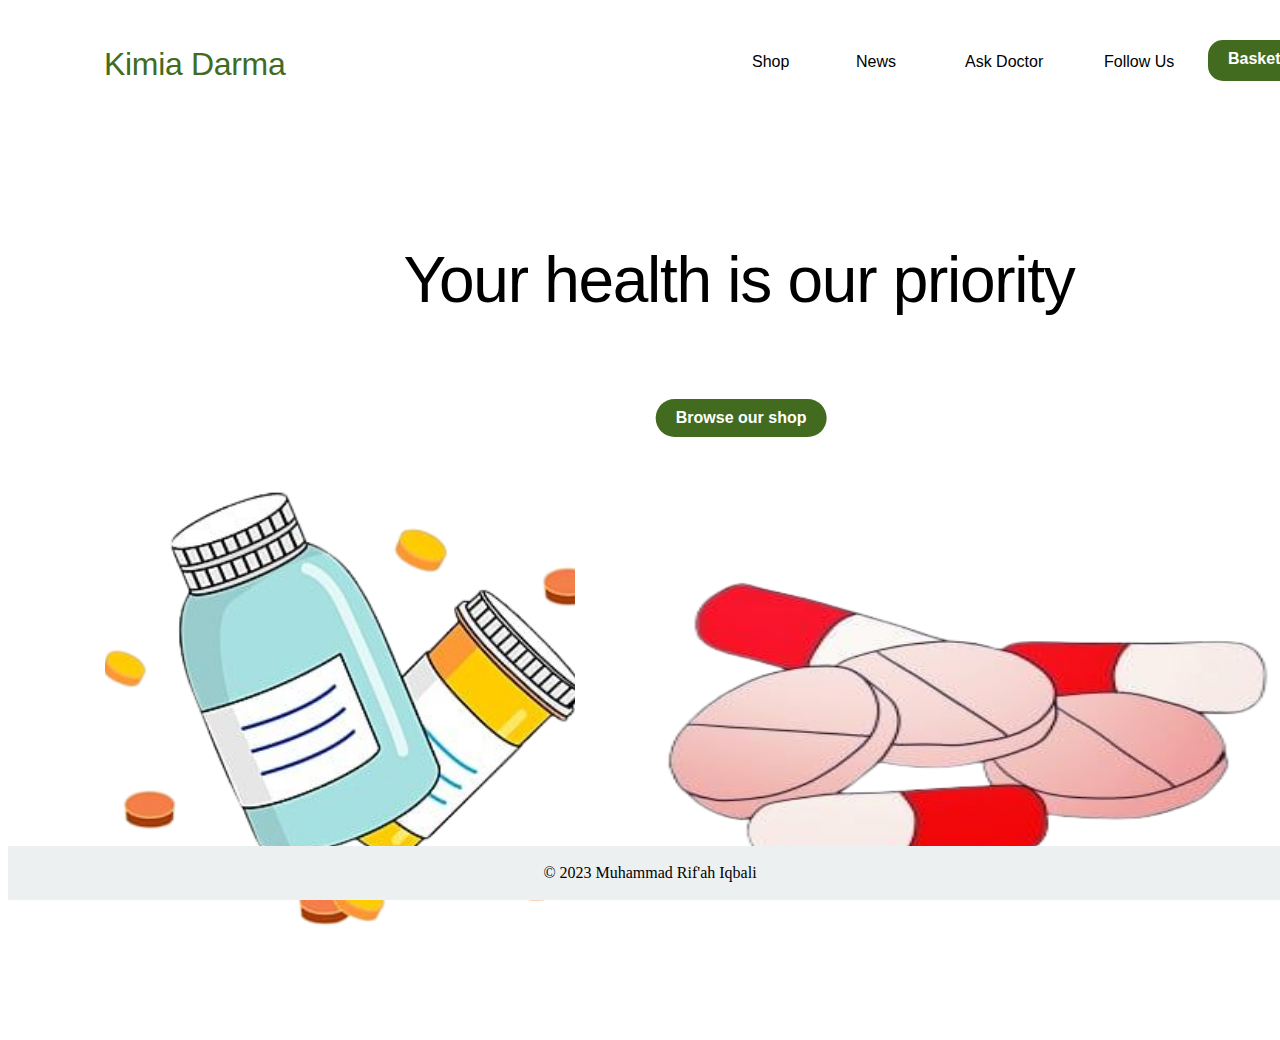
<file: index.html>
<!DOCTYPE html>
<html lang="en">
<head>
  <meta charset="UTF-8">
  <title>Dashboard</title>
  <link rel="stylesheet" href="uts.css">
</head>
<body>
  <div class="dashboard">
    <div class="div">
      <header class="header">
        <a href="index.html" class="text-wrapper">Kimia Darma</a>
        <a href="shop.html" class="text-wrapper-2">Shop</a>
        <a href="News.html" class="text-wrapper-3">News</a>
        <a href="Ask Doctor.html" class="ask-doctor">Ask Doctor</a>
        <a href="Follow Us.html" class="text-wrapper-4">Follow Us</a>
        <a href="Basket.html" class="text-wrapper-5">Basket</a>
      </header>
      <main>
        <div class="container">
          <div class="text">
            <p class="p">Your health is our priority</p>
          <a href="shop.html" class="browse-link">Browse our shop</a>
            <img class="gambar-1" src="Clipart_Botol_Obat_Biru_Dan_Kuning__Biru__Kuning__Botol_Obat_PNG_dan_Vektor_dengan_Background_Transparan_untuk_Unduh_Gratis-removebg-preview.png" alt="Gambar botol obat">
            <img class="gambar-2" src="Ilustrasi_Perawatan_Obat_Kartun__Obat_Terapi__Ilustrasi_Kartun__Ilustrasi_Narkoba_PNG_Transparan_Clipart_dan_File_PSD_untuk_Unduh_Gratis-removebg-preview.png" alt="Gambar botol obat">
        </div>
      </main>
    </div>
  </div>
  <footer>
    <p>&copy; 2023 Muhammad Rif'ah Iqbali</p>
</footer>
 
</body>
</html>
</file>
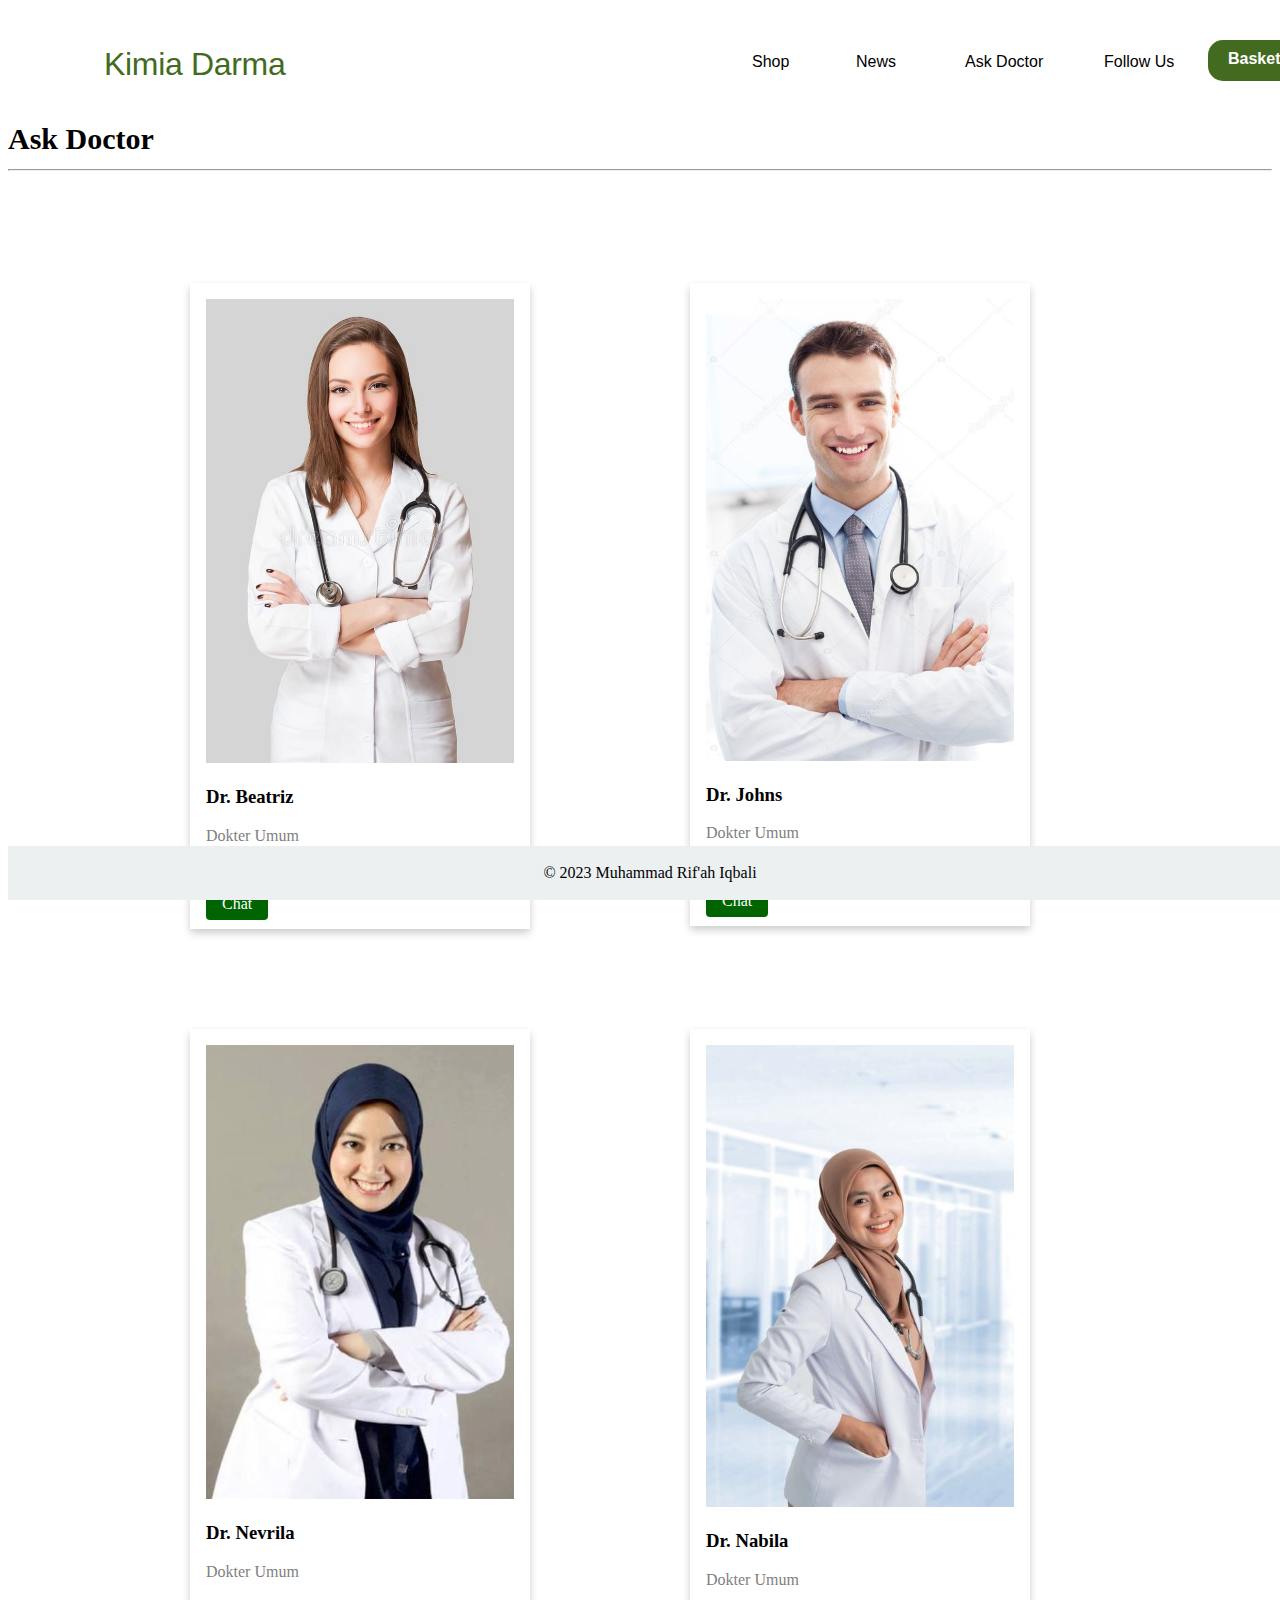
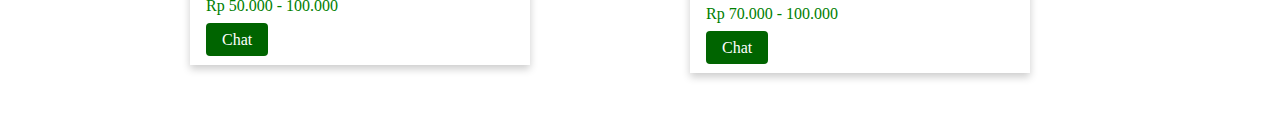
<file: Ask Doctor.html>
<!DOCTYPE html>
<html lang="en">
<head>
  <meta charset="UTF-8">
  <title>Ask Doctor</title>
  <link rel="stylesheet" href="uts.css">
  <link rel="stylesheet" href="ask-doctor.css">
</head>
<body>
  <div class="dashboard">
    <div class="div">
      <header class="header">
        <a href="index.html" class="text-wrapper">Kimia Darma</a>
        <a href="shop.html" class="text-wrapper-2">Shop</a>
        <a href="News.html" class="text-wrapper-3">News</a>
        <a href="Ask Doctor.html" class="ask-doctor">Ask Doctor</a>
        <a href="Follow Us.html" class="text-wrapper-4">Follow Us</a>
        <a href="Basket.html" class="text-wrapper-5">Basket</a>
      </header>
      <main>
        <br><br><br><br><br><br>
        <h1>Ask Doctor</h1>
        <hr>
        <br><br><br>
        <div class="image-row">
          <div class="container">
            <div class="card">    
              <div class="card-body">
                <img src="a03ca787-f4f4-45d8-b302-af7225d869b5.jpeg" alt="Dokter Umum">
                <h3>Dr. Beatriz</h3>
                <p style="color: gray;">Dokter Umum</p>
                <p style="color: green;">Rp 50.000</p>
                <a href="https://wa.me/" class="btn btn-primary" target="_blank">Chat</a> 
              </div>
            </div>
          </div>
          
          <div class="container">
            <div class="card">    
              <div class="card-body">
                <img src="d698e40a01d77ed5e3394851338a4c5c.jpg" alt="Dokter Umum">
                <h3>Dr. Johns</h3>
                <p style="color: gray;">Dokter Umum</p>
                <p style="color: green;">Rp 50.000 - 60.000</p>
                <a href="https://wa.me/" class="btn btn-primary" target="_blank">Chat</a> 
              </div>
            </div>
          </div>
        </div>
        <div class="image-row">
          <div class="container">
            <div class="card">    
              <div class="card-body">
                <img src="ffe1f7d3f223bd6505ed4091180712be.jpg" alt="Dokter Umum">
                <h3>Dr. Nevrila</h3>
                <p style="color: gray;">Dokter Umum</p>
                <p style="color: green;">Rp 50.000 - 100.000</p>
                <a href="https://wa.me/" class="btn btn-primary" target="_blank">Chat</a> 
              </div>
            </div>
          </div>
          
          <div class="container">
            <div class="card">    
              <div class="card-body">
                <img src="2356a9f5370e67942a6c79a927fd30ad.jpg" alt="Dokter Umum">
                <h3>Dr. Nabila</h3>
                <p style="color: gray;">Dokter Umum</p>
                <p style="color: green;">Rp 70.000 - 100.000</p>
                <a href="https://wa.me/" class="btn btn-primary" target="_blank">Chat</a> 
              </div>
            </div>
          </div>
        </div>
      </main>
      <footer>
        <p>&copy; 2023 Muhammad Rif'ah Iqbali</p>
      </footer>
  </body>
  </html>
</file>
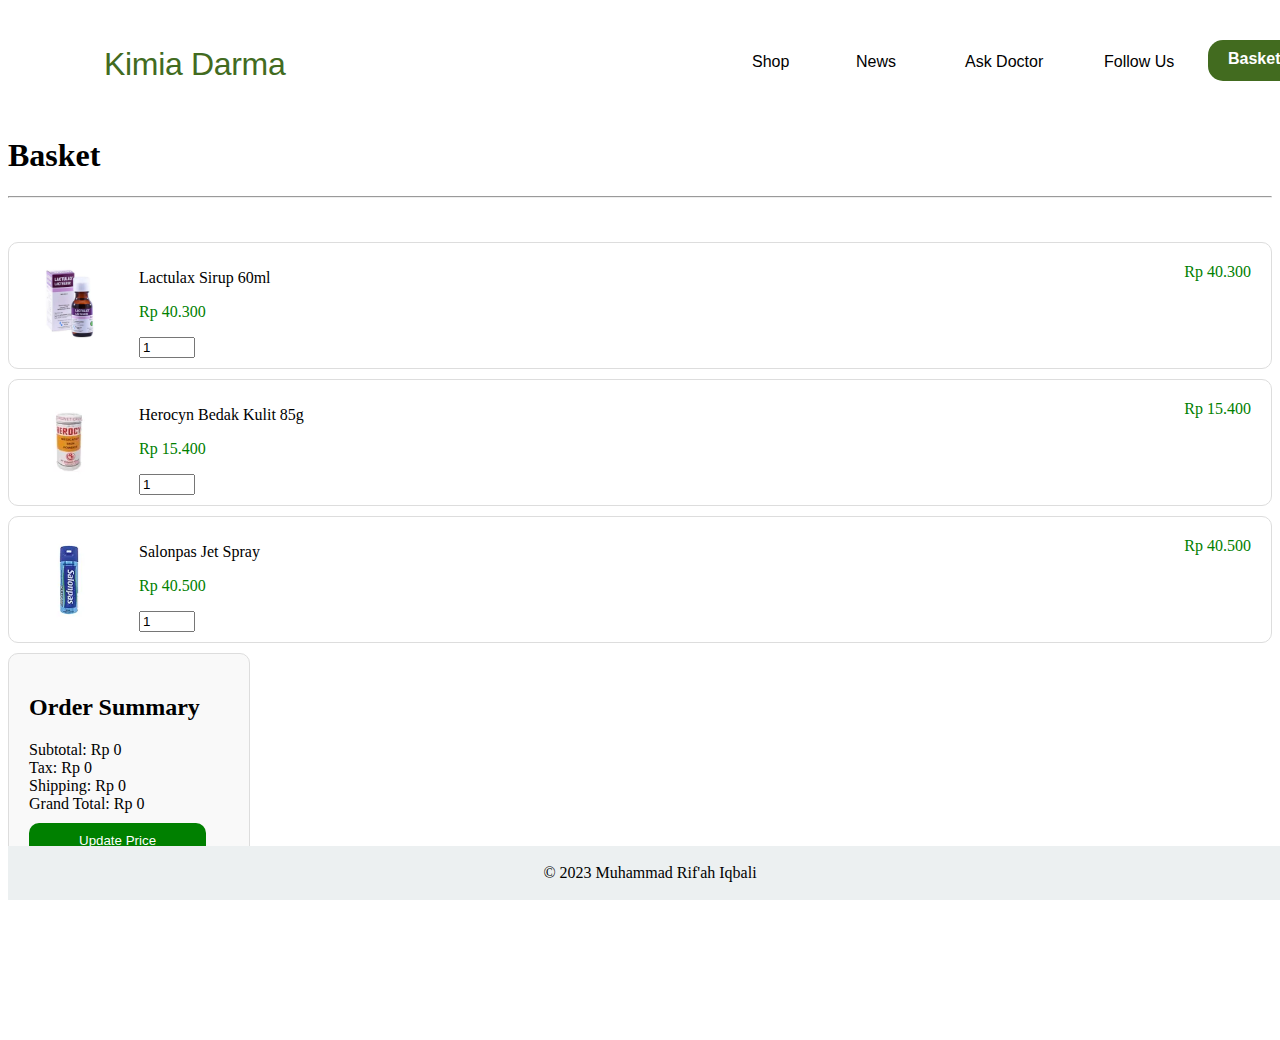
<file: Basket.html>
<!DOCTYPE html>
<html lang="en">
<head>
  <meta charset="UTF-8">
  <title> Basket</title>
  <link rel="stylesheet" href="uts.css">
  <link rel="stylesheet" href="Basket.css">
</head>
<body>
  <div class="dashboard">
      <div class="div">
        <header class="header">
          <a href="index.html" class="text-wrapper">Kimia Darma</a>
          <a href="shop.html" class="text-wrapper-2">Shop</a>
          <a href="News.html" class="text-wrapper-3">News</a>
          <a href="Ask Doctor.html" class="ask-doctor">Ask Doctor</a>
          <a href="Follow Us.html" class="text-wrapper-4">Follow Us</a>
          <a href="Basket.html" class="text-wrapper-5">Basket</a>
        </header>
  <main>
    <br><br><br><br><br><br>
    <h1>Basket</h1>
    <hr>
    <br><br>

    <div class="container" id="product1">
      <div class="product">
        <img src="247631_17-5-2022_17-19-12-1665791278.webp" alt=" Lactulax">
        <div class="product-info">
          <p class="name">Lactulax Sirup 60ml</p>
          <p class="price">Rp 40.300</p>
          <input type="number" value="1" min="1" max="10" class="quantity">
          <span class="total">Rp 40.300</span>
        </div>
      </div>
    </div>

    <div class="container" id="product2">
      <div class="product">
        <img src="9542-1665780048.webp" alt="Herocyn">
        <div class="product-info">
          <p class="name">Herocyn Bedak Kulit 85g</p>
          <p class="price">Rp 15.400</p>
          <input type="number" value="1" min="1" max="10" class="quantity">
          <span class="total">Rp 15.400</span>
        </div>
      </div>
    </div>

    <div class="container" id="product3">
      <div class="product">
        <img src="530710_8-6-2021_15-23-56-1665838411.webp" alt="Salonpas">
        <div class="product-info">
          <p class="name"> Salonpas Jet Spray</p>
          <p class="price">Rp 40.500</p>
          <input type="number" value="1" min="1" max="10" class="quantity">
          <span class="total">Rp 40.500</span>
        </div>
      </div>
    </div>
    <div class="order-summary-container">
      <div class="order-summary">
        <h2>Order Summary</h2>
        <div id="subtotal">Subtotal: Rp 0</div>
        <div id="tax">Tax: Rp 0</div>
        <div id="shipping">Shipping: Rp 0</div>
        <div id="grandTotal">Grand Total: Rp 0</div>
      </div>
      <button class="update-button">Update Price</button>
    </div>
  </main>
  <footer>
    <p>&copy; 2023 Muhammad Rif'ah Iqbali</p>
  </footer>

  <script>
    function extractNumericValue(priceString) {
      return parseFloat(priceString.replace('Rp ', '').replace(/\./g, '').replace(',', '.'));
    }

    function formatPrice(price) {
      const formattedPrice = price.toLocaleString('id-ID', { style: 'currency', currency: 'IDR' });
      return formattedPrice.replace(/\,00$/, '');
    }

    window.onload = function () {
      const updateButton = document.querySelector('.update-button');
      const subtotalElement = document.getElementById('subtotal');
      const taxElement = document.getElementById('tax');
      const shippingElement = document.getElementById('shipping');
      const grandTotalElement = document.getElementById('grandTotal');

      function updateSubtotalOnPage(subtotal) {
        subtotalElement.textContent = `Subtotal: ${formatPrice(subtotal)}`;
      }

      function updateTotals() {
        const containers = document.querySelectorAll('.container');
        let subtotal = 0;
        let grandTotal = 0;
        let tax = 0;

        containers.forEach(function (container) {
          const quantityInput = container.querySelector('.quantity');
          const priceElement = container.querySelector('.price');
          const totalElement = container.querySelector('.total');

          const quantity = parseInt(quantityInput.value);
          const price = extractNumericValue(priceElement.textContent);
          const newTotal = quantity * price;
          totalElement.textContent = formatPrice(newTotal);

          grandTotal += newTotal;
        });

        tax = grandTotal * 0.1;
        subtotal = grandTotal;
        updateSubtotalOnPage(subtotal);
        taxElement.textContent = `Tax: ${formatPrice(tax)}`;

        // Set shipping cost to Rp 10,000 after updating totals
        const shippingCost = 10000;
        shippingElement.textContent = `Shipping: ${formatPrice(shippingCost)}`;

        grandTotalElement.textContent = `Grand Total: ${formatPrice(grandTotal + tax + shippingCost)}`;
      }

      updateButton.addEventListener('click', updateTotals);

      // Set nilai subtotal menjadi 0 saat halaman dimuat ulang
      updateSubtotalOnPage(0);
      taxElement.textContent = `Tax: Rp 0`;
      shippingElement.textContent = `Shipping: Rp 0`;
      grandTotalElement.textContent = `Grand Total: Rp 0`;
    }
  </script>
</body>
</html>
</file>
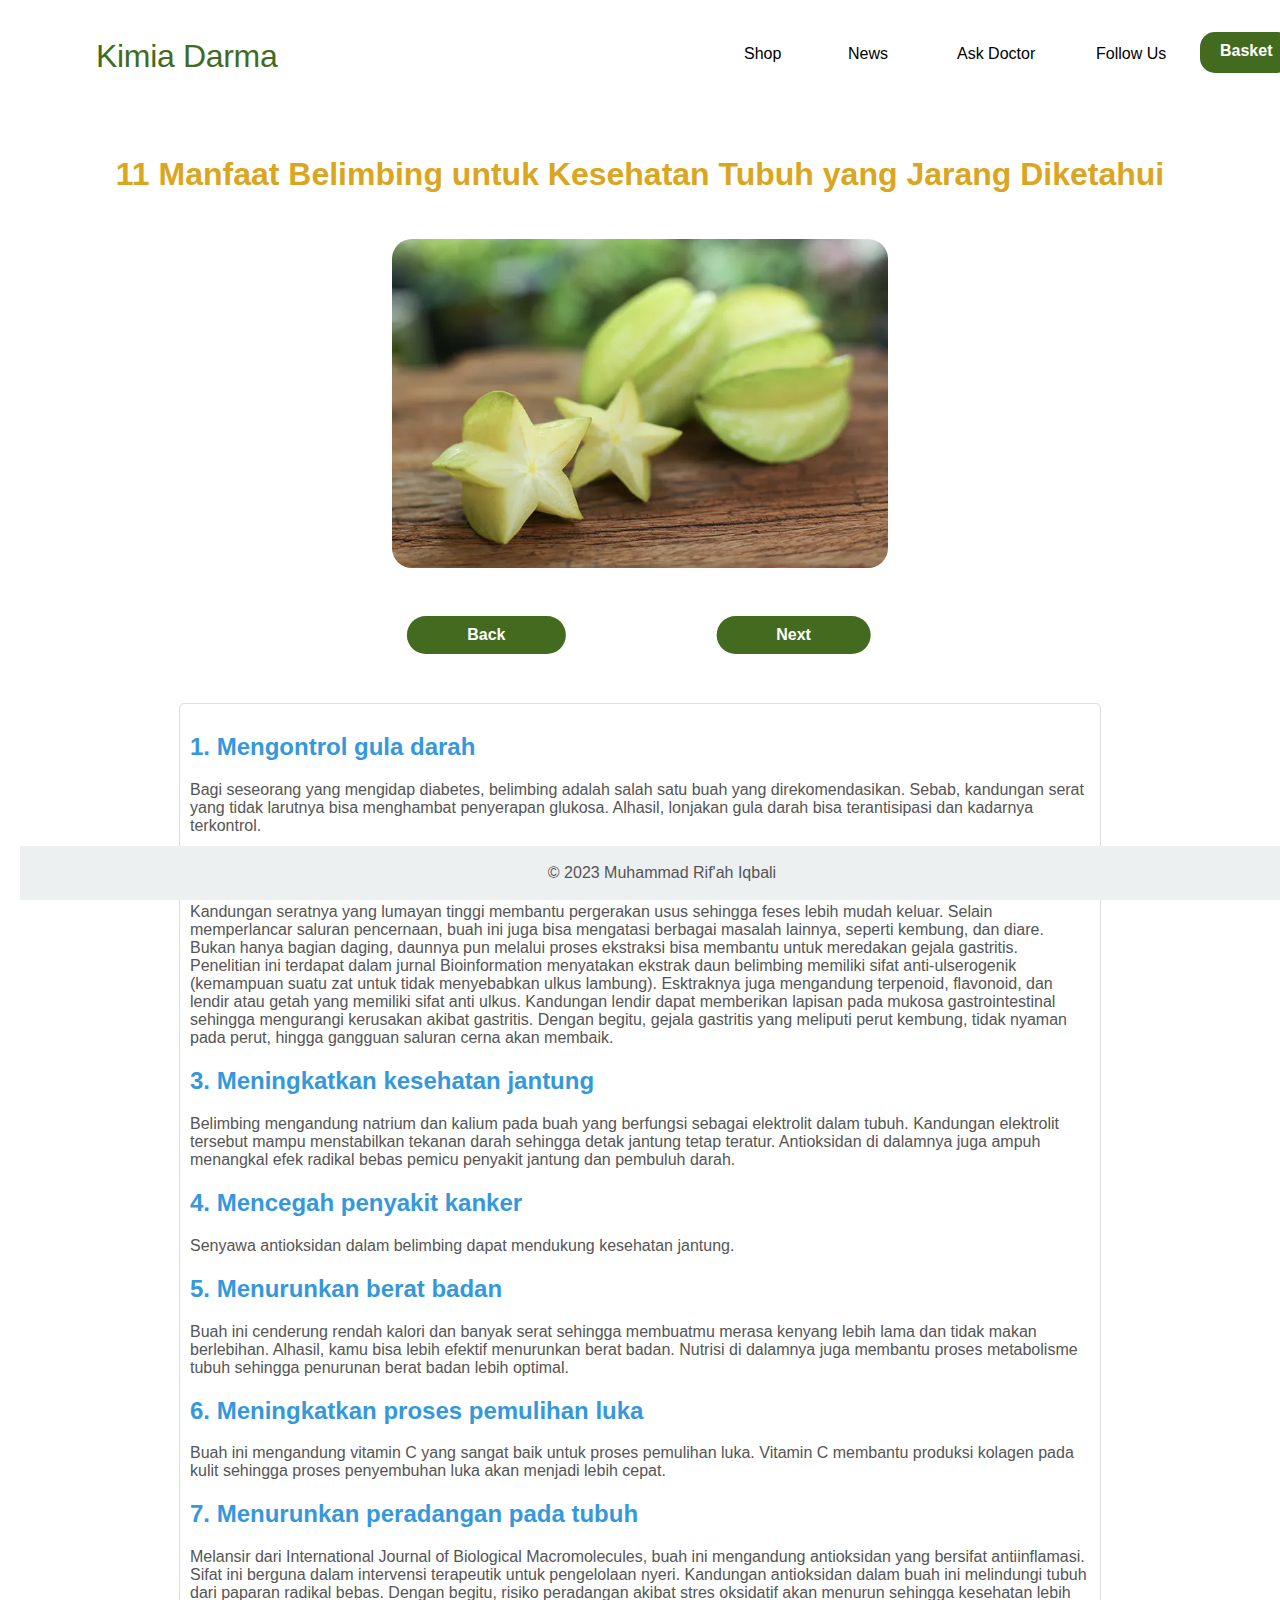
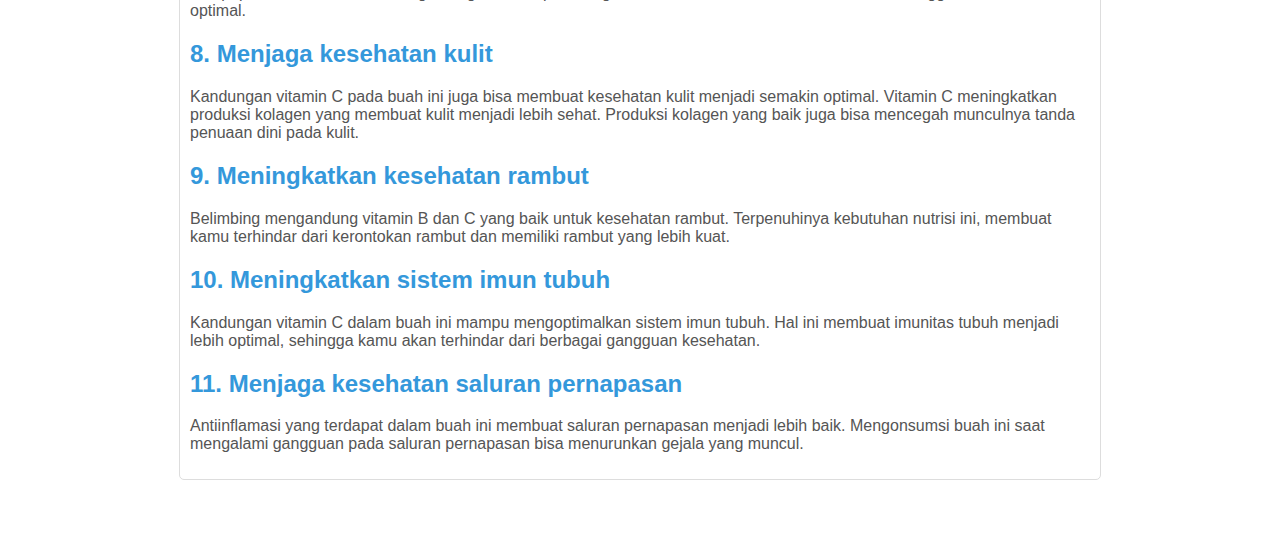
<file: belimbing.html>
<!DOCTYPE html>
<html lang="en">

<head>
    <meta charset="UTF-8">
    <title>belimbing</title>
    <link rel="stylesheet" href="uts.css">
    <link rel="stylesheet" href="belimbing.css">
</head>

<body>
    <div class="dashboard">
        <div class="div">
          <header class="header">
            <a href="index.html" class="text-wrapper">Kimia Darma</a> 
            <a href="shop.html" class="text-wrapper-2">Shop</a>
            <a href="News.html" class="text-wrapper-3">News</a>
            <a href="Ask Doctor.html" class="ask-doctor">Ask Doctor</a>
            <a href="Follow Us.html" class="text-wrapper-4">Follow Us</a>
            <a href="Basket.html" class="text-wrapper-5">Basket</a>
          </header>
    <main>
        <br><br><br><br><br><br><br>
        <h1>11 Manfaat Belimbing untuk Kesehatan Tubuh yang Jarang Diketahui</h1><br><br>
        <img src="Catat-11-Manfaat-Belimbing-untuk-Kesehatan-Tubuh-yang-Jarang-Diketahui.jpg.webp" alt="belimbing">
        <a href="News.html" class="belimbing-back">Back</a>
        <a href="telur.html" class="belimbing-next">Next</a>
    <main>
        <section class="benefits">
            <article>
                <h2>1. Mengontrol gula darah</h2>
                <p>Bagi seseorang yang mengidap diabetes, belimbing adalah salah satu buah yang direkomendasikan. Sebab,
                    kandungan serat yang tidak larutnya bisa menghambat penyerapan glukosa. Alhasil, lonjakan gula darah
                    bisa terantisipasi dan kadarnya terkontrol.</p>
            
                <h2>2. Melancarkan pencernaan</h2>
                <p>Kandungan seratnya yang lumayan tinggi membantu pergerakan usus sehingga feses lebih mudah keluar.
                    Selain memperlancar saluran pencernaan, buah ini juga bisa mengatasi berbagai masalah lainnya,
                    seperti kembung, dan diare.

                    Bukan hanya bagian daging, daunnya pun melalui proses ekstraksi bisa membantu untuk meredakan gejala
                    gastritis. Penelitian ini terdapat dalam jurnal Bioinformation menyatakan ekstrak daun belimbing
                    memiliki sifat anti-ulserogenik (kemampuan suatu zat untuk tidak menyebabkan ulkus lambung).

                    Esktraknya juga mengandung terpenoid, flavonoid, dan lendir atau getah yang memiliki sifat anti
                    ulkus.

                    Kandungan lendir dapat memberikan lapisan pada mukosa gastrointestinal sehingga mengurangi kerusakan
                    akibat gastritis. Dengan begitu, gejala gastritis yang meliputi perut kembung, tidak nyaman pada
                    perut, hingga gangguan saluran cerna akan membaik. </p>
            
                <h2>3. Meningkatkan kesehatan jantung</h2>
                <p>Belimbing mengandung natrium dan kalium pada buah yang berfungsi sebagai elektrolit dalam tubuh.
                    Kandungan elektrolit tersebut mampu menstabilkan tekanan darah sehingga detak jantung tetap teratur.

                    Antioksidan di dalamnya juga ampuh menangkal efek radikal bebas pemicu penyakit jantung dan pembuluh
                    darah.</p>
            
                <h2>4. Mencegah penyakit kanker</h2>
                <p>Senyawa antioksidan dalam belimbing dapat mendukung kesehatan jantung.</p>
         
                <h2>5. Menurunkan berat badan</h2>
                <p>Buah ini cenderung rendah kalori dan banyak serat sehingga membuatmu merasa kenyang lebih lama dan
                    tidak makan berlebihan. Alhasil, kamu bisa lebih efektif menurunkan berat badan.

                    Nutrisi di dalamnya juga membantu proses metabolisme tubuh sehingga penurunan berat badan lebih
                    optimal.</p>
         
                <h2>6. Meningkatkan proses pemulihan luka</h2>
                <p>Buah ini mengandung vitamin C yang sangat baik untuk proses pemulihan luka. Vitamin C membantu
                    produksi kolagen pada kulit sehingga proses penyembuhan luka akan menjadi lebih cepat.</p>
         
                <h2>7. Menurunkan peradangan pada tubuh</h2>
                <p>Melansir dari International Journal of Biological Macromolecules, buah ini mengandung antioksidan
                    yang bersifat antiinflamasi. Sifat ini berguna dalam intervensi terapeutik untuk pengelolaan nyeri.

                    Kandungan antioksidan dalam buah ini melindungi tubuh dari paparan radikal bebas. Dengan begitu,
                    risiko peradangan akibat stres oksidatif akan menurun sehingga kesehatan lebih optimal.</p>
         
                <h2>8. Menjaga kesehatan kulit</h2>
                <p>Kandungan vitamin C pada buah ini juga bisa membuat kesehatan kulit menjadi semakin optimal. Vitamin
                    C meningkatkan produksi kolagen yang membuat kulit menjadi lebih sehat.

                    Produksi kolagen yang baik juga bisa mencegah munculnya tanda penuaan dini pada kulit.</p>
           
                <h2>9. Meningkatkan kesehatan rambut</h2>
                <p>Belimbing mengandung vitamin B dan C yang baik untuk kesehatan rambut. Terpenuhinya kebutuhan nutrisi
                    ini, membuat kamu terhindar dari kerontokan rambut dan memiliki rambut yang lebih kuat.</p>
           
                <h2>10. Meningkatkan sistem imun tubuh</h2>
                <p>Kandungan vitamin C dalam buah ini mampu mengoptimalkan sistem imun tubuh. Hal ini membuat imunitas
                    tubuh menjadi lebih optimal, sehingga kamu akan terhindar dari berbagai gangguan kesehatan.</p>

                <h2>11. Menjaga kesehatan saluran pernapasan</h2>
                <p>Antiinflamasi yang terdapat dalam buah ini membuat saluran pernapasan menjadi lebih baik. Mengonsumsi
                    buah ini saat mengalami gangguan pada saluran pernapasan bisa menurunkan gejala yang muncul.</p>
            </article>
        </section>
    </main>

    <footer>
        <p>&copy; 2023 Muhammad Rif'ah Iqbali</p>
    </footer>
</body>

</html>
</file>
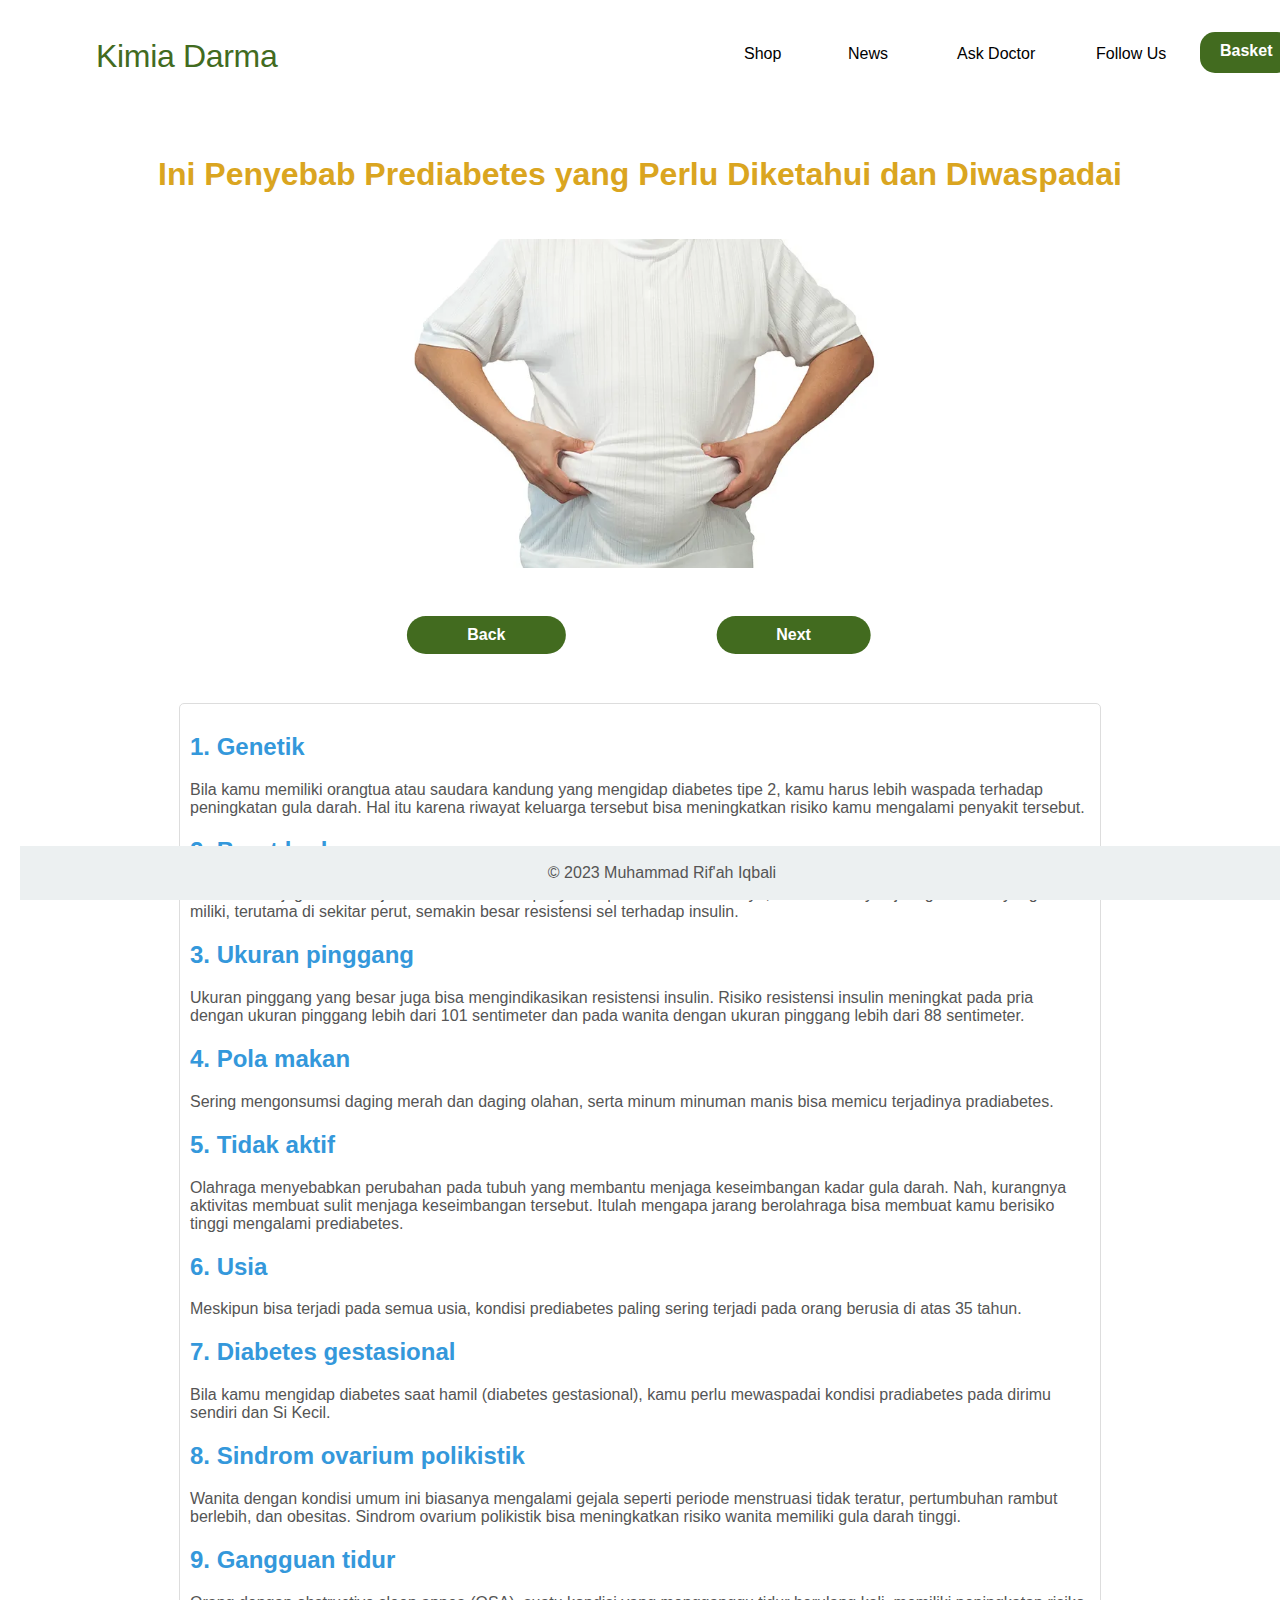
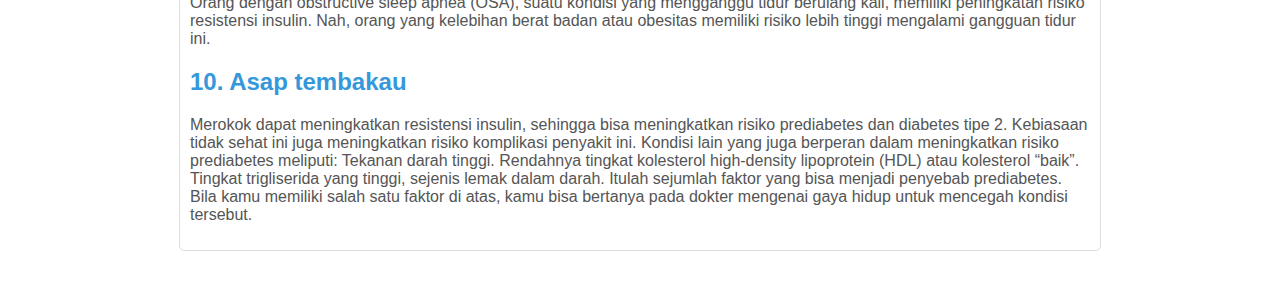
<file: diabetes.html>
<!DOCTYPE html>
<html lang="en">

<head>
    <meta charset="UTF-8">
    <title>diabetes</title>
    <link rel="stylesheet" href="uts.css">
    <link rel="stylesheet" href="belimbing.css">
</head>

<body>
    <div class="dashboard">
        <div class="div">
            <header class="header">
                <a href="index.html" class="text-wrapper">Kimia Darma</a>
                <a href="shop.html" class="text-wrapper-2">Shop</a>
                <a href="News.html" class="text-wrapper-3">News</a>
                <a href="Ask Doctor.html" class="ask-doctor">Ask Doctor</a>
                <a href="Follow Us.html" class="text-wrapper-4">Follow Us</a>
                <a href="Basket.html" class="text-wrapper-5">Basket</a>
            </header>
            <main>
                <br><br><br><br><br><br><br>
                <h1>Ini Penyebab Prediabetes yang Perlu Diketahui dan Diwaspadai</h1><br><br>
                <img src="ini-penyebab-prediabetes-yang-perlu-diketahui-dan-diwaspadai.jpg.webp" alt="diabetes">
                <a href="telur.html" class="belimbing-back">Back</a>
                <a href="Ask Doctor.html" class="belimbing-next">Next</a>
                <main>
                    <section class="benefits">
                        <article>
                            <h2>1. Genetik</h2>
                            <p>Bila kamu memiliki orangtua atau saudara kandung yang mengidap diabetes tipe 2, kamu
                                harus lebih waspada terhadap peningkatan gula darah.

                                Hal itu karena riwayat keluarga tersebut bisa meningkatkan risiko kamu mengalami
                                penyakit tersebut.</p>

                            <h2>2. Berat badan</h2>
                            <p>Berat badan juga bisa menjadi salah satu faktor penyebab prediabetes. Pasalnya, semakin
                                banyak jaringan lemak yang kamu miliki, terutama di sekitar perut, semakin besar
                                resistensi sel terhadap insulin.</p>
                            <h2>3. Ukuran pinggang</h2>
                            <p>Ukuran pinggang yang besar juga bisa mengindikasikan resistensi insulin.

                                Risiko resistensi insulin meningkat pada pria dengan ukuran pinggang lebih dari 101
                                sentimeter dan pada wanita dengan ukuran pinggang lebih dari 88 sentimeter.</p>
                            <h2>4. Pola makan </h2>
                            <p>Sering mengonsumsi daging merah dan daging olahan, serta minum minuman manis bisa memicu
                                terjadinya pradiabetes.</p>
                            <h2>5. Tidak aktif </h2>
                            <p>Olahraga menyebabkan perubahan pada tubuh yang membantu menjaga keseimbangan kadar gula
                                darah.

                                Nah, kurangnya aktivitas membuat sulit menjaga keseimbangan tersebut. Itulah mengapa
                                jarang berolahraga bisa membuat kamu berisiko tinggi mengalami prediabetes.</p>
                            <h2>6. Usia</h2>
                            <p>Meskipun bisa terjadi pada semua usia, kondisi prediabetes paling sering terjadi pada
                                orang berusia di atas 35 tahun.</p>
                            <h2>7. Diabetes gestasional </h2>
                            <p>Bila kamu mengidap diabetes saat hamil (diabetes gestasional), kamu perlu mewaspadai
                                kondisi pradiabetes pada dirimu sendiri dan Si Kecil. </p>
                            <h2>8. Sindrom ovarium polikistik</h2>
                            <p>Wanita dengan kondisi umum ini biasanya mengalami gejala seperti periode menstruasi tidak
                                teratur, pertumbuhan rambut berlebih, dan obesitas.

                                Sindrom ovarium polikistik bisa meningkatkan risiko wanita memiliki gula darah tinggi.
                            </p>
                            <h2>9. Gangguan tidur</h2>
                            <p>Orang dengan obstructive sleep apnea (OSA), suatu kondisi yang mengganggu tidur berulang
                                kali, memiliki peningkatan risiko resistensi insulin.

                                Nah, orang yang kelebihan berat badan atau obesitas memiliki risiko lebih tinggi
                                mengalami gangguan tidur ini.</p>

                            <h2>10. Asap tembakau </h2>
                            <p>Merokok dapat meningkatkan resistensi insulin, sehingga bisa meningkatkan risiko
                                prediabetes dan diabetes tipe 2.

                                Kebiasaan tidak sehat ini juga meningkatkan risiko komplikasi penyakit ini.

                                Kondisi lain yang juga berperan dalam meningkatkan risiko prediabetes meliputi:

                                Tekanan darah tinggi.
                                Rendahnya tingkat kolesterol high-density lipoprotein (HDL) atau kolesterol “baik”.
                                Tingkat trigliserida yang tinggi, sejenis lemak dalam darah.
                                Itulah sejumlah faktor yang bisa menjadi penyebab prediabetes. Bila kamu memiliki salah
                                satu faktor di atas, kamu bisa bertanya pada dokter mengenai gaya hidup untuk mencegah
                                kondisi tersebut.</p>
                        </article>
                    </section>
                </main>

                <footer>
                    <p>&copy; 2023 Muhammad Rif'ah Iqbali</p>
                </footer>
</body>

</html>
</file>
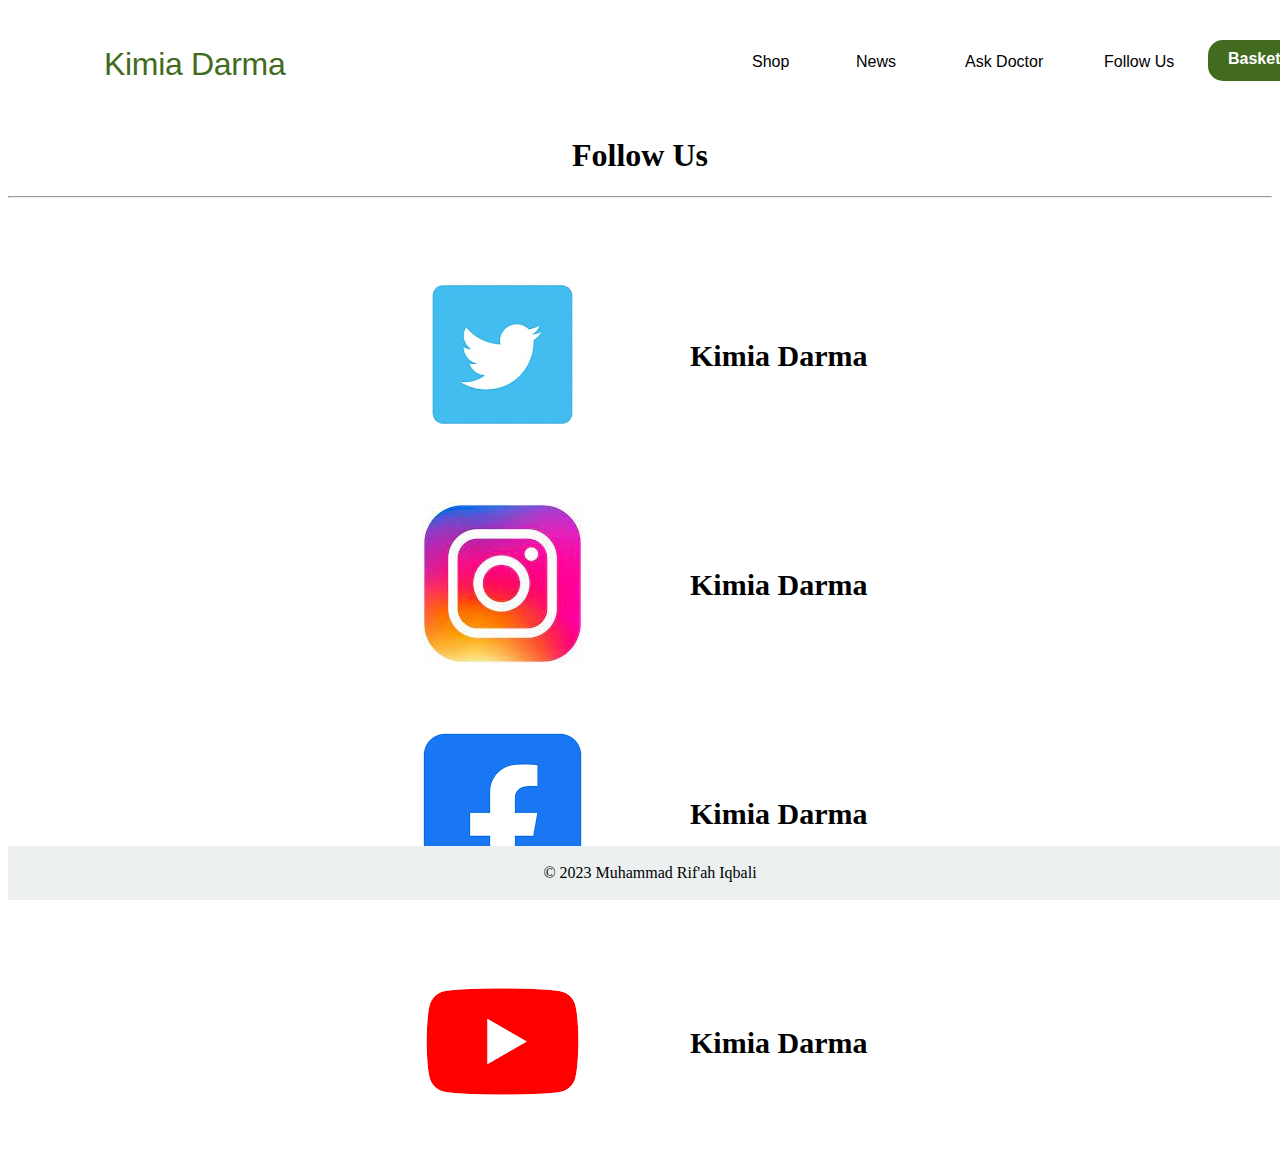
<file: Follow Us.html>
<!DOCTYPE html>
<html lang="en">

<head>
  <meta charset="UTF-8">
  <title> Follow Us</title>
  <link rel="stylesheet" href="uts.css">
  <link rel="stylesheet" href="Follow Us.css">
</head>

<body>
  <div class="dashboard">
    <div class="div">
      <header class="header">
        <a href="index.html" class="text-wrapper">Kimia Darma</a>
        <a href="shop.html" class="text-wrapper-2">Shop</a>
        <a href="News.html" class="text-wrapper-3">News</a>
        <a href="Ask Doctor.html" class="ask-doctor">Ask Doctor</a>
        <a href="Follow Us.html" class="text-wrapper-4">Follow Us</a>
        <a href="Basket.html" class="text-wrapper-5">Basket</a>
      </header>
      <main>
        <br><br><br><br><br><br>
        <h1>Follow Us</h1>
        <hr>
        <br><br>

        <div class="image-container">
          <a href="https://twitter.com/?lang=id" class="image">
            <img src="twitter.png" alt="twitter" />
          </a>
          <div class="text-container">
            <a href="https://twitter.com/?lang=id">
              <h2 style="color: black;">Kimia Darma</h2>
            </a>
          </div>
        </div>
        <div class="image-container">
          <a href="https://www.instagram.com/" class="image">
            <img src="download.jpeg" alt="instagram" />
          </a>
          <div class="text-container">
            <a href="https://www.instagram.com/">
              <h2 style="color: black;">Kimia Darma</h2>
            </a>
          </div>
        </div>
        
        <div class="image-container">
          <a href="https://www.facebook.com/?locale=id_ID" class="image">
            <img src="download (3).png" alt="facebook" />
          </a>
          <div class="text-container">
            <a href="https://www.facebook.com/?locale=id_ID">
              <h2 style="color: black;">Kimia Darma</h2>
            </a>
          </div>
        </div>
        <div class="image-container">
          <a href="https://www.youtube.com/?gl=ID&hl=id" class="image">
            <img src="download (4).png" alt="youtube" />
          </a>
          <div class="text-container">
            <a href="https://www.youtube.com/?gl=ID&hl=id">
              <h2 style="color: black;">Kimia Darma</h2>
            </a>
          </div>
        </div>

      </main>
      <footer>
        <p>&copy; 2023 Muhammad Rif'ah Iqbali</p>
      </footer>
   
</body>

</html>
</file>
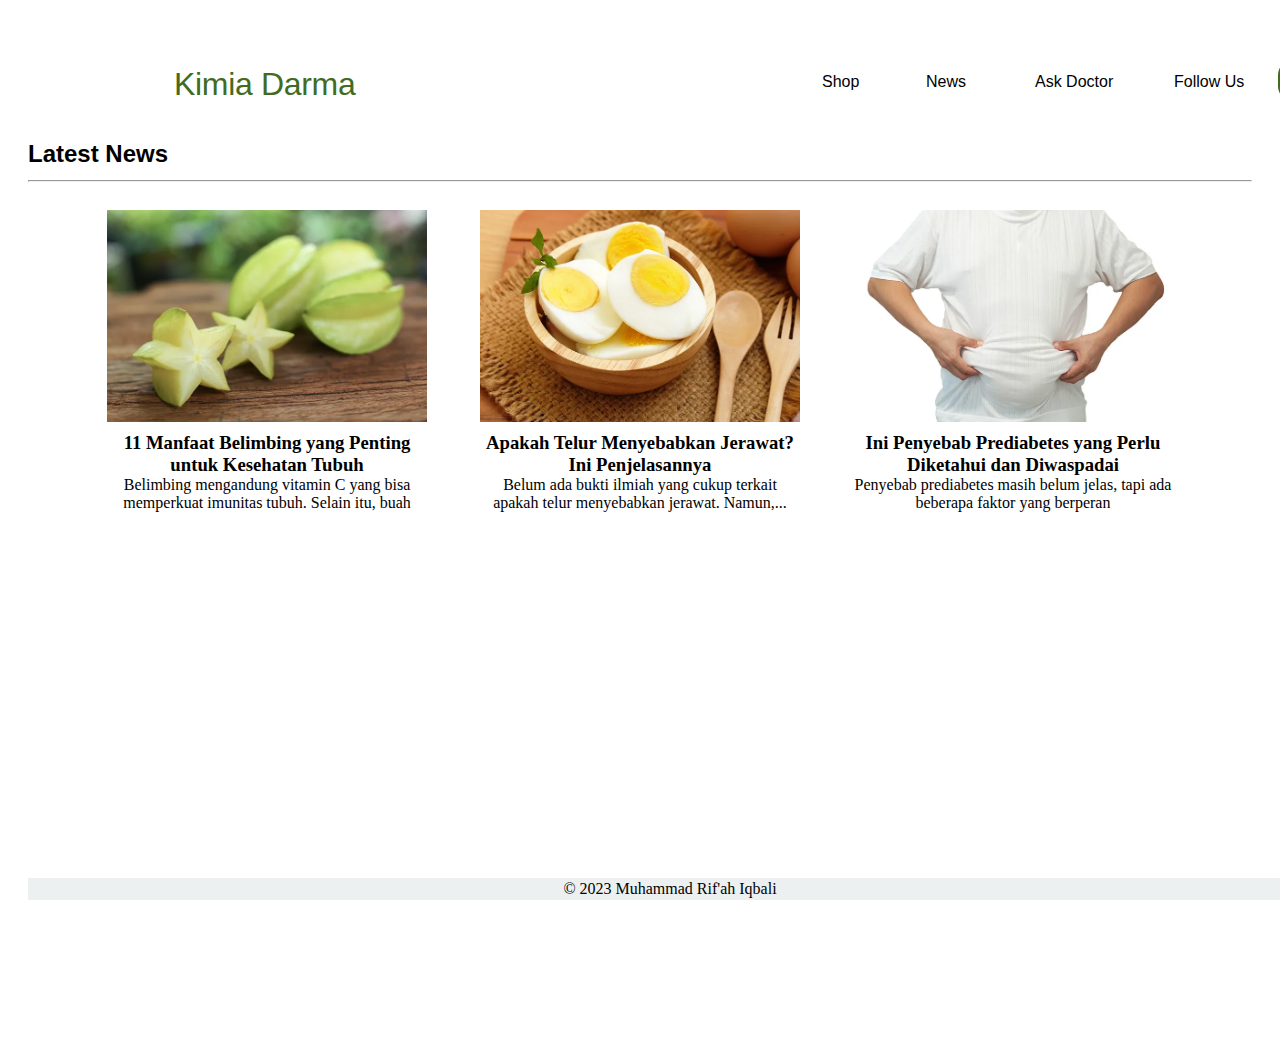
<file: News.html>
<!DOCTYPE html>
<html lang="en">

<head>
    <meta charset="UTF-8">
    <title> News</title>
    <link rel="stylesheet" href="uts.css">
    <link rel="stylesheet" href="news.css">
</head>

<body>
  <div class="dashboard">
    <div class="div">
      <header class="header">
        <a href="index.html" class="text-wrapper">Kimia Darma</a> 
        <a href="shop.html" class="text-wrapper-2">Shop</a>
        <a href="News.html" class="text-wrapper-3">News</a>
        <a href="Ask Doctor.html" class="ask-doctor">Ask Doctor</a>
        <a href="Follow Us.html" class="text-wrapper-4">Follow Us</a>
        <a href="Basket.html" class="text-wrapper-5">Basket</a>
      </header>
    <main>
        <br><br><br><br><br><br>
        <h1>Latest News</h1>
        <hr>

    <main>
        <section class="products">
          <ul>
            <li>
                <a href="belimbing.html">
                    <img src="Catat-11-Manfaat-Belimbing-untuk-Kesehatan-Tubuh-yang-Jarang-Diketahui.jpg.webp" alt="Lactulax Sirup">
                    <h3>11 Manfaat Belimbing yang Penting untuk Kesehatan Tubuh</h3>
                    <p>Belimbing mengandung vitamin C yang bisa memperkuat imunitas tubuh. Selain itu, buah</p>
                </a>
            </li>
            <li>
                <a href="telur.html">
                    <img src="Apakah-Telur-Menyebabkan-Jerawat_-Ini-Penjelasannya-.jpg.webp" alt="Herocyn Bedak Kulit">
                    <h3>Apakah Telur Menyebabkan Jerawat?Ini Penjelasannya</h3>
                    <p>Belum ada bukti ilmiah yang cukup terkait apakah telur menyebabkan jerawat. Namun,...</p>
                </a>
            </li>
            <li>
                <a href="diabetes.html">
                    <img src="ini-penyebab-prediabetes-yang-perlu-diketahui-dan-diwaspadai.jpg.webp" alt="Salonpas Jet Spray">
                    <h3>Ini Penyebab Prediabetes yang Perlu Diketahui dan Diwaspadai</h3>
                    <p>Penyebab prediabetes masih belum jelas, tapi ada beberapa faktor yang berperan</p>
                </a>
            </li>
        </ul>
    </section>
</main>
<footer>
  <p>&copy; 2023 Muhammad Rif'ah Iqbali</p>
</footer>
  
  
  </html>
</file>
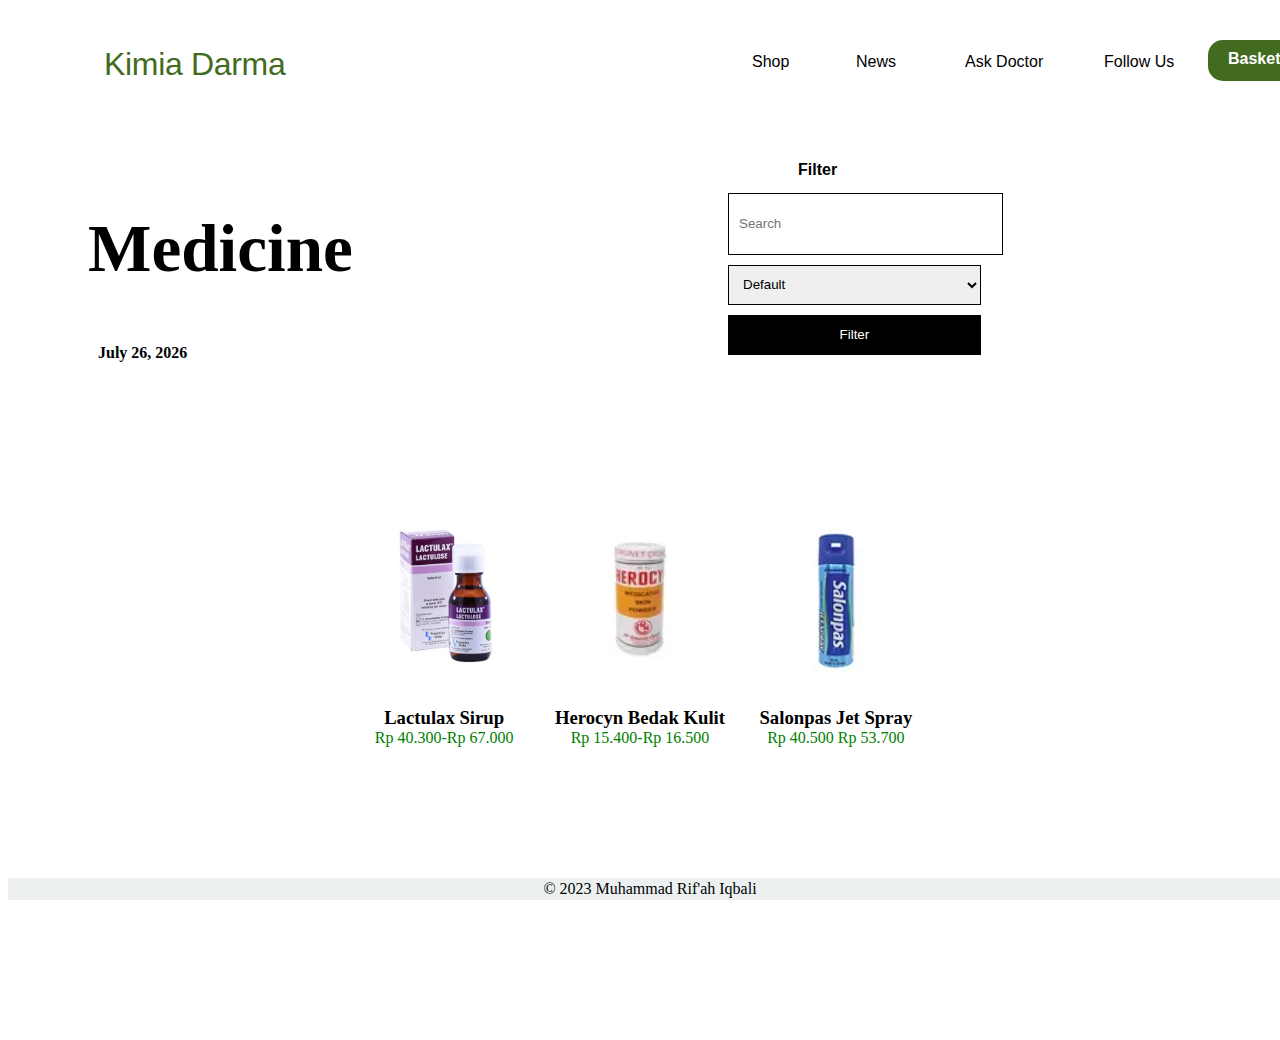
<file: shop.html>
<!DOCTYPE html>
<html lang="en">

<head>
    <meta charset="UTF-8">
    <title> Shop</title>
    <link rel="stylesheet" href="uts.css">
    <link rel="stylesheet" href="shop.css">
</head>

<body>
    <div class="dashboard">
        <div class="div">
          <header class="header">
            <a href="contoh.html" class="text-wrapper">Kimia Darma</a> 
            <a href="shop.html" class="text-wrapper-2">Shop</a>
            <a href="News.html" class="text-wrapper-3">News</a>
            <a href="Ask Doctor.html" class="ask-doctor">Ask Doctor</a>
            <a href="Follow Us.html" class="text-wrapper-4">Follow Us</a>
            <a href="Basket.html" class="text-wrapper-5">Basket</a>
          </header>
    <main>
        <br><br><br><br><br><br><br>
        <h1>Medicine</h1>
        <h2 id="updateDate" class="date"></h2>

        <section class="filter">
            <h2>Filter</h2>
            <form action="#">
                <input type="text" name="search" placeholder="Search">
                <select name="sort">
                    
                    <option value="default">Default</option>
                    <option value="a-z">A-Z</option>
                    <option value="list">List view</option>
                </select>
                <input type="submit" value="Filter">
            </form>
        </section>
        <br><br><br><br><br><br><br>
        <section class="products">
            <ul>
                <li>
                    <a href="/Basket.html">
                        <img src="247631_17-5-2022_17-19-12-1665791278.webp" alt="Lactulax Sirup">
                        <h3>Lactulax Sirup</h3>
                        <p class="price">Rp 40.300-Rp 67.000</p>
                    </a>
                </li>
                <li>
                    <a href="/Basket.html">
                        <img src="9542-1665780048.webp" alt="Herocyn Bedak Kulit">
                        <h3>Herocyn Bedak Kulit</h3>
                        <p class="price">Rp 15.400-Rp 16.500</p>
                    </a>
                </li>
                <li>
                    <a href="/Basket.html">
                        <img src="530710_8-6-2021_15-23-56-1665838411.webp" alt="Salonpas Jet Spray">
                        <h3>Salonpas Jet Spray</h3>
                        <p class="price">Rp 40.500 Rp 53.700</p>
                    </a>
                </li>
            </ul>
        </section>
    </main>
    <footer>
        <p>&copy; 2023 Muhammad Rif'ah Iqbali</p>
    </footer>
    <script>
        // Fungsi untuk mendapatkan tanggal dalam format yang diinginkan
        function getCurrentDate() {
            const options = { year: 'numeric', month: 'long', day: 'numeric' };
            const currentDate = new Date().toLocaleDateString('en-US', options);
            return currentDate;
        }

        // Mengatur tanggal pada saat halaman dimuat
        document.addEventListener('DOMContentLoaded', function () {
            const dateElement = document.getElementById('updateDate');
            dateElement.innerText = getCurrentDate();
        });

        // Fungsi untuk mengarahkan ke halaman shop
        function goToShop() {
            window.location.href = "shop.html";
        }

        // Fungsi untuk mengarahkan ke halaman news
        function goToNews() {
            window.location.href = "news.html";
        }

        // Fungsi untuk mengarahkan ke halaman ask doctor
        function goToAskDoctor() {
            window.location.href = "ask-doctor.html";
        }

        // Fungsi untuk mengarahkan ke halaman follow us
        function goToFollowUs() {
            window.location.href = "follow-us.html";
        }

        // Fungsi untuk mengarahkan ke halaman basket
        function goToBasket() {
            window.location.href = "basket.html";
        }

        // Menambahkan event listener ke tombol shop
        const buttonShop = document.querySelector(".links a:nth-child(1)");
        buttonShop.addEventListener("click", goToShop);

        // Menambahkan event listener ke tombol news
        const buttonNews = document.querySelector(".links a:nth-child(2)");
        buttonNews.addEventListener("click", goToNews);

        // Menambahkan event listener ke tombol ask doctor
        const buttonAskDoctor = document.querySelector(".links a:nth-child(3)");
        buttonAskDoctor.addEventListener("click", goToAskDoctor);

        // Menambahkan event listener ke tombol follow us
        const buttonFollowUs = document.querySelector(".links a:nth-child(4)");
        buttonFollowUs.addEventListener("click", goToFollowUs);

        // Menambahkan event listener ke tombol basket
        const buttonBasket = document.querySelector(".links a:nth-child(5)");
        buttonBasket.addEventListener("click", goToBasket);
    </script>
</body>

</html>
</file>
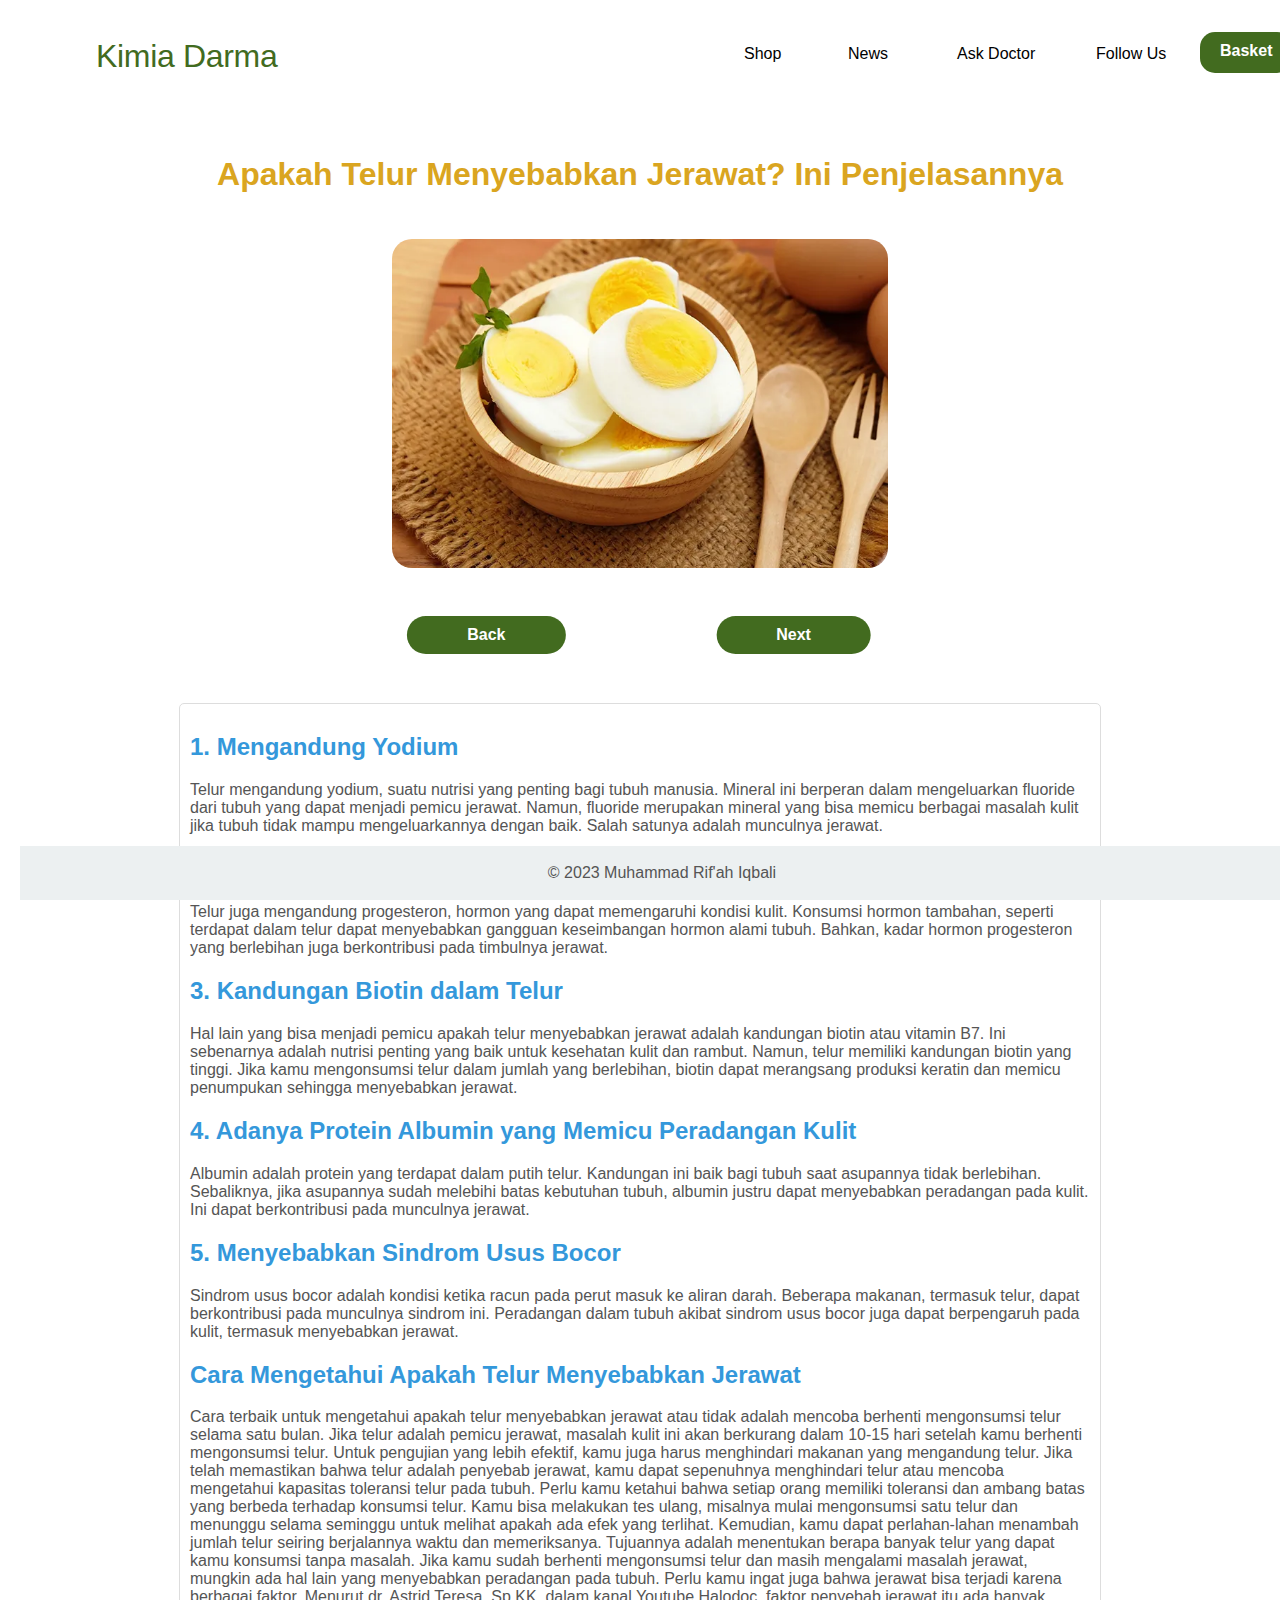
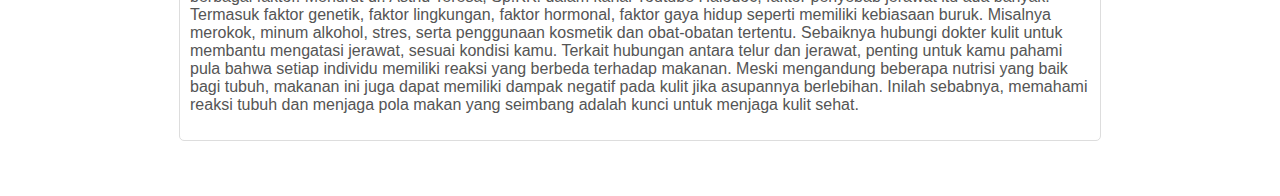
<file: telur.html>
<!DOCTYPE html>
<html lang="en">

<head>
    <meta charset="UTF-8">
    <title>News</title>
    <link rel="stylesheet" href="uts.css">
    <link rel="stylesheet" href="belimbing.css">
</head>

<body>
    <div class="dashboard">
        <div class="div">
            <header class="header">
                <a href="index.html" class="text-wrapper">Kimia Darma</a> 
                <a href="shop.html" class="text-wrapper-2">Shop</a>
                <a href="News.html" class="text-wrapper-3">News</a>
                <a href="Ask Doctor.html" class="ask-doctor">Ask Doctor</a>
                <a href="Follow Us.html" class="text-wrapper-4">Follow Us</a>
                <a href="Basket.html" class="text-wrapper-5">Basket</a>
            </header>
            <main>
                <br><br><br><br><br><br><br>
                <h1>Apakah Telur Menyebabkan Jerawat? Ini Penjelasannya</h1><br><br>
                <img src="Apakah-Telur-Menyebabkan-Jerawat_-Ini-Penjelasannya-.jpg.webp"alt="telur">
                <a href="belimbing.html" class="belimbing-back">Back</a>
                <a href="News.html" class="belimbing-next">Next</a>
                <main>
                    <section class="benefits">
                        <article>
                            <h2>1. Mengandung Yodium</h2>
                            <p>Telur mengandung yodium, suatu nutrisi yang penting bagi tubuh manusia. Mineral ini
                                berperan dalam mengeluarkan fluoride dari tubuh yang dapat menjadi pemicu jerawat.

                                Namun, fluoride merupakan mineral yang bisa memicu berbagai masalah kulit jika tubuh
                                tidak mampu mengeluarkannya dengan baik. Salah satunya adalah munculnya jerawat.</p>

                            <h2>2. Dampak Progesteron Terhadap Kulit</h2>
                            <p>Telur juga mengandung progesteron, hormon yang dapat memengaruhi kondisi kulit. Konsumsi
                                hormon tambahan, seperti terdapat dalam telur dapat menyebabkan gangguan keseimbangan
                                hormon alami tubuh.

                                Bahkan, kadar hormon progesteron yang berlebihan juga berkontribusi pada timbulnya
                                jerawat.</p>

                            <h2>3. Kandungan Biotin dalam Telur</h2>
                            <p>Hal lain yang bisa menjadi pemicu apakah telur menyebabkan jerawat adalah kandungan
                                biotin atau vitamin B7. Ini sebenarnya adalah nutrisi penting yang baik untuk kesehatan
                                kulit dan rambut.

                                Namun, telur memiliki kandungan biotin yang tinggi. Jika kamu mengonsumsi telur dalam
                                jumlah yang berlebihan, biotin dapat merangsang produksi keratin dan memicu penumpukan
                                sehingga menyebabkan jerawat.</p>

                            <h2>4. Adanya Protein Albumin yang Memicu Peradangan Kulit</h2>
                            <p>Albumin adalah protein yang terdapat dalam putih telur. Kandungan ini baik bagi tubuh
                                saat asupannya tidak berlebihan. Sebaliknya, jika asupannya sudah melebihi batas
                                kebutuhan tubuh, albumin justru dapat menyebabkan peradangan pada kulit. Ini dapat
                                berkontribusi pada munculnya jerawat.</p>

                            <h2>5. Menyebabkan Sindrom Usus Bocor</h2>
                            <p>Sindrom usus bocor adalah kondisi ketika racun pada perut masuk ke aliran darah. Beberapa
                                makanan, termasuk telur, dapat berkontribusi pada munculnya sindrom ini. Peradangan
                                dalam tubuh akibat sindrom usus bocor juga dapat berpengaruh pada kulit, termasuk
                                menyebabkan jerawat.</p>

                            <h2>Cara Mengetahui Apakah Telur Menyebabkan Jerawat</h2>
                            <p>Cara terbaik untuk mengetahui apakah telur menyebabkan jerawat atau tidak adalah mencoba
                                berhenti mengonsumsi telur selama satu bulan. Jika telur adalah pemicu jerawat, masalah
                                kulit ini akan berkurang dalam 10-15 hari setelah kamu berhenti mengonsumsi telur.

                                Untuk pengujian yang lebih efektif, kamu juga harus menghindari makanan yang mengandung
                                telur. Jika telah memastikan bahwa telur adalah penyebab jerawat, kamu dapat sepenuhnya
                                menghindari telur atau mencoba mengetahui kapasitas toleransi telur pada tubuh.

                                Perlu kamu ketahui bahwa setiap orang memiliki toleransi dan ambang batas yang berbeda
                                terhadap konsumsi telur. Kamu bisa melakukan tes ulang, misalnya mulai mengonsumsi satu
                                telur dan menunggu selama seminggu untuk melihat apakah ada efek yang terlihat.

                                Kemudian, kamu dapat perlahan-lahan menambah jumlah telur seiring berjalannya waktu dan
                                memeriksanya. Tujuannya adalah menentukan berapa banyak telur yang dapat kamu konsumsi
                                tanpa masalah.

                                Jika kamu sudah berhenti mengonsumsi telur dan masih mengalami masalah jerawat, mungkin
                                ada hal lain yang menyebabkan peradangan pada tubuh. Perlu kamu ingat juga bahwa jerawat
                                bisa terjadi karena berbagai faktor.

                                Menurut dr. Astrid Teresa, Sp.KK. dalam kanal Youtube Halodoc, faktor penyebab jerawat
                                itu ada banyak. Termasuk faktor genetik, faktor lingkungan, faktor hormonal, faktor gaya
                                hidup seperti memiliki kebiasaan buruk.

                                Misalnya merokok, minum alkohol, stres, serta penggunaan kosmetik dan obat-obatan
                                tertentu. Sebaiknya hubungi dokter kulit untuk membantu mengatasi jerawat, sesuai
                                kondisi kamu.

                                Terkait hubungan antara telur dan jerawat, penting untuk kamu pahami pula bahwa setiap
                                individu memiliki reaksi yang berbeda terhadap makanan. Meski mengandung beberapa
                                nutrisi yang baik bagi tubuh, makanan ini juga dapat memiliki dampak negatif pada kulit
                                jika asupannya berlebihan.

                                Inilah sebabnya, memahami reaksi tubuh dan menjaga pola makan yang seimbang adalah kunci
                                untuk menjaga kulit sehat.</p>


                        </article>
                    </section>
                </main>

                <footer>
                    <p>&copy; 2023 Muhammad Rif'ah Iqbali</p>
                </footer>
</body>

</html>
</file>
<file: uts.css>
.dashboard {
  background-color: #ffffff;
  display: flex;
  flex-direction: row;
  justify-content: center;
  width: 100%;
}

.dashboard .div {
  background-color: #ffffff;
  width: 1440px;
  height: 1024px;
  position: relative;
}

.dashboard .header {
  position: absolute;
  width: 1440px;
  height: 112px;
  top: 0;
  left: 0;
  background-color: transparent;
  transition: all 0.2s ease;
  pointer-events: auto;
}

.dashboard .text-wrapper {
  position: absolute;
  top: 40px;
  left: 96px;
  font-family: "Newsreader-Medium", Helvetica;
  font-weight: 500;
  color: #426b1f;
  font-size: 32px;
  letter-spacing: -0.32px;
  line-height: 32px;
  white-space: nowrap;
}

.dashboard .text-wrapper-2 {
  position: absolute;
  height: 21px;
  top: 44px;
  left: 744px;
  font-family: "Inter-Regular", Helvetica;
  font-weight: 400;
  color: #000000;
  font-size: 16px;
  text-align: center;
  letter-spacing: 0;
  line-height: 20.8px;
  white-space: nowrap;
}

.dashboard .text-wrapper-3 {
  position: absolute;
  height: 21px;
  top: 44px;
  left: 848px;
  font-family: "Inter-Regular", Helvetica;
  font-weight: 400;
  color: #000000;
  font-size: 16px;
  text-align: center;
  letter-spacing: 0;
  line-height: 20.8px;
  white-space: nowrap;
}

.dashboard .ask-doctor {
  position: absolute;
  height: 21px;
  top: 44px;
  left: 957px;
  font-family: "Inter-Regular", Helvetica;
  font-weight: 400;
  color: #000000;
  font-size: 16px;
  text-align: center;
  letter-spacing: 0;
  line-height: 20.8px;
  white-space: nowrap;
}

.dashboard .text-wrapper-4 {
  position: absolute;
  height: 21px;
  top: 44px;
  left: 1096px;
  font-family: "Inter-Regular", Helvetica;
  font-weight: 400;
  color: #000000;
  font-size: 16px;
  text-align: center;
  letter-spacing: 0;
  line-height: 20.8px;
  white-space: nowrap;
}

.dashboard .cart-button {
  position: absolute;
  width: 126px;
  height: 48px;
  top: 32px;
  left: 1218px;
  background-color: #426b1f;
  border-radius: 8px;
  overflow: hidden;
}

.dashboard .text-wrapper-5 {
  position: absolute;
  height: 21px;
  top: 32px;
  left: 1200px; /* Adjust the left position as needed */
  font-family: "Inter-Regular", Helvetica;
  font-weight: 400;
  color: #ffffff;
  background-color: #426b1f;
  padding: 10px 20px; /* Adjust padding as needed */
  border-radius: 15px;
  text-align: center;
  text-decoration: none;
  font-family: "Inter-SemiBold", Helvetica;
  font-weight: 600;
  font-size: 16px;
}


.dashboard .gambar-1 {
  position: absolute;
  width: 470px;
  height: 556px;
  top: 423px;
  left: 97px;
  object-fit: cover;
}

.dashboard .gambar-2 {
  position: absolute;
  width: 780px;
  height: 523px;
  top: 456px;
  left: 570px;
}

.dashboard .p {
  position: absolute;
  width: 1020px;
  top: 170px;
  left: 221px;
  font-family: "Ranga-Regular", Helvetica;
  font-weight: 400;
  color: #000000;
  font-size: 64px;
  text-align: center;
  letter-spacing: -1.28px;
  line-height: 76.8px;
}

.dashboard .button {
  position: absolute;
  width: 227px;
  height: 64px;
  top: 306px;
  left: 604px;
  background-color: #426b1f;
  border-radius: 8px;
  overflow: hidden;
  transition: all 0.2s ease;
  all: unset;
  box-sizing: border-box;
}

.dashboard .text-wrapper-6 {
  position: absolute;
  height: 26px;
  top: 18px;
  left: 32px;
  font-family: "Inter-SemiBold", Helvetica;
  font-weight: 600;
  color: #ffffff;
  font-size: 20px;
  letter-spacing: 0;
  line-height: 26px;
  white-space: nowrap;
}
.dashboard .browse-link {
  position: absolute;
  top: 40%; /* Center vertically */
  left: 58%; /* Center horizontally */
  transform: translate(-50%, -50%); /* Center both horizontally and vertically */
  background-color: #426b1f;
  color: #ffffff;
  padding: 10px 20px; /* Adjust padding as needed */
  border-radius: 20px;
  text-align: center;
  text-decoration: none;
  font-family: "Inter-SemiBold", Helvetica;
  font-weight: 600;
  font-size: 16px;
}

.dashboard .browse-link:hover {
  background-color: #345d1a; /* Change color on hover */
}

footer {
  background-color: #ecf0f1;
  text-align: center;
  padding: 2px;
  position: fixed;
  bottom: 0;
  width: 100%;
}


a:link, a:visited {
  text-decoration: none;
}
</file>
<file: ask-doctor.css>
.image-row {
    display: flex;
    justify-content: center;
  }
  
  .container {
    width: 40%;
    max-width: 400px;
    margin: 50px;
  }
  
  h1 {
    font-family: "Newsreader-Regular";
    font-size: 30px;
    margin: 0;
    line-height: 1.5;
}
  
  .card {
    width: 85%;
    box-shadow: 0 4px 8px 0 rgba(0, 0, 0, 0.2);
    transition: all 0.2s ease-in-out;
  }
  
  .card:hover {
    transform: scale(1.05);
  }
  
  .card-body {
    padding: 16px;
    text-align: left;
  }
  
  .card-body img {
    width: 100%;
    max-width: 100%;
    height: auto;
  }
  
  .btn-primary {
    background-color: darkgreen;
    color: white;
    border: none;
    border-radius: 4px;
    padding: 8px 16px;
    cursor: pointer;
    text-decoration: none;
  }
</file>
<file: Basket.css>
.dashboard {
  display: flex;
  justify-content: space-between;
}

.product-container {
  flex: 1;
  margin-right: 20px;
}

.container {
  position: relative;
  display: flex;
  justify-content: space-between;
  border: 1px solid #ddd;
  padding: 10px;
  border-radius: 10px;
  margin-bottom: 10px; 
}

.total {
  position: absolute;
  top: 0;
  right: 0;
  margin: 20px;
  color: green;
}

.product {
  display: flex;
  align-items: center;
}

.price {
  color: green;
}

.product img {
  width: 100px;
  height: 100px;
}

.product-info {
  margin-left: 20px;
}

.order-summary-container {
  width: 200px; /* Adjust the width as needed */
  padding: 20px;
  border: 1px solid #ddd;
  border-radius: 10px;
  background-color: #f9f9f9;
}

.update-button {
  padding: 10px 50px;
  border-radius: 10px;
  background-color: green;
  color: #fff;
  border: none;
  cursor: pointer;
  transition: background-color 0.3s ease;
  margin-top: 10px;
}

.update-button:hover {
  background-color: darkgreen;
}
</file>
<file: belimbing.css>
body {
    font-family: Arial, sans-serif;
    margin: 0;
    padding: 0;
}

h1 {
    
    color: goldenrod;
    text-align: center;
    padding: 10px;
    border-spacing: 200px;
   
}
h1 {
    margin: 0;
}

main {
    padding: 20px;
}

.benefits {
    display: flex;
    flex-wrap: wrap;
    justify-content: space-around;
}

article {
    width: 900px;
    margin: 15px;
    padding: 10px;
    border: 1px solid #ddd;
    border-radius: 5px;
}

img {
    width: 40%;
    border-radius: 20px;
    margin: 0 auto; /* Add this line to center the image horizontally */
    display: block; /* Add this line to remove any default inline styling of the image */
    margin-bottom: 100px;
}


h2 {
    color: #3498db;
}

p {
    color: #555;
}


.dashboard .belimbing-back {
    position: absolute;
    top: 62%; /* Center vertically */
    left: 38%; /* Center horizontally */
    transform: translate(-50%, -50%); /* Center both horizontally and vertically */
    background-color: #426b1f;
    color: #ffffff;
    padding: 10px 60px; /* Adjust padding as needed */
    border-radius: 20px;
    text-align: center;
    text-decoration: none;
    font-family: "Inter-SemiBold", Helvetica;
    font-weight: 600;
    font-size: 16px;
  }
.dashboard .belimbing-next {
    position: absolute;
    top: 62%; /* Center vertically */
    left: 62%; /* Center horizontally */
    transform: translate(-50%, -50%); /* Center both horizontally and vertically */
    background-color: #426b1f;
    color: #ffffff;
    padding: 10px 60px; /* Adjust padding as needed */
    border-radius: 20px;
    text-align: center;
    text-decoration: none;
    font-family: "Inter-SemiBold", Helvetica;
    font-weight: 600;
    font-size: 16px;
  }
</file>
<file: Follow Us.css>
.image-container {
    display: flex;
    justify-content: space-between;
    align-items: center;
    width: 100%;
    max-width: 500px;
    margin: 0 auto;
    position: relative;
}

h1 {
    text-align: center;
}

.image-container:hover .image {
    transform: scale(1.2);
}

.image {
    max-width: 40%;
    height: auto;
    cursor: pointer;
    transition: transform 0.3s ease; 
}

.text-container {
    position: absolute;
    top: 50%;
    transform: translateY(-50%);
    left: 60%; 
    transition: opacity 0.3s ease, left 0.3s ease; 
}

.image-container:hover .text-container {
    opacity: 1;
    left: 50%; 
}

.text-container a h2 {
    font-size: 30px;
    margin: 0;
    text-decoration: none; 
}

a:link, a:visited {
    text-decoration: none;
  }
</file>
<file: news.css>
header {
    text-align: left; 
    margin: 20px 70px 0; 
}

h1 {
    font-family: "Newsreader-Regular", Helvetica;
    font-size: 24px;
    margin: 0;
    line-height: 1.5;
}

main {
    padding: 20px;
}

section.products {
    display: flex;
    flex-wrap: wrap;
    justify-content: space-around;
}

ul {
    list-style-type: none;
    padding: 0;
    margin: 0;
    display: flex;
    justify-content: space-between;
    flex-basis: 90%;
}

li {
    width: 30%;
    margin-bottom: 20px;
}

a {
    text-decoration: none;
    color: #000000;
    display: flex;
    flex-direction: column;
    align-items: center;
    text-align: center;
}

img {
    width: 100%;
    margin-bottom: 10px;
}

h3, p {
    margin: 0;
}
</file>
<file: shop.css>
main {
    padding: 20px;
}

h1 {
  font: Helvetica;
  line-height: 100px;
  margin-left: 60px;
  font-size: 420%;
}

h2 {
  font-size: 100%;
  top: 120px;
  margin-left: 70px;
}

section.products {
  display: flex;
  flex-wrap: wrap;
  justify-content: space-around;
}

ul {
  list-style-type: none;
  padding: 0;
  margin: 0;
  display: flex;
  justify-content: space-between;
  flex-basis: 48%;
}

li {
  width: 100%;
  margin-bottom: 20px;
}

a {
  text-decoration: none;
  color: #000000;
  display: flex;
  flex-direction: column;
  align-items: center;
  text-align: center;
  object-fit: cover;
}

img {
  width: 100%;
  margin-bottom: 10px;
}

h3, p {
  margin: 0;
}

section.filter {
  width: 40%;
  padding: 20px;
  order: -1;
  position: absolute;

  top: 130px;
  left: 700px; /* Adjust the left position as needed */
  font-family: "Inter-Regular", Helvetica;
  font-weight: 40;
  padding: 10px 20px; /* Adjust padding as needed */
}

input,

select,
input[type="submit"] {
  width: 50%;
  height: 40px;
  border: 1px solid #000000;
  padding: 10px;
  margin-bottom: 10px;
}

input[type="submit"] {
  background-color: #000000;
  color: #ffffff;
  cursor: pointer;
}

.price {
    color: green; /* Ganti dengan warna yang diinginkan, misalnya merah (#ff0000) */
}
</file>
